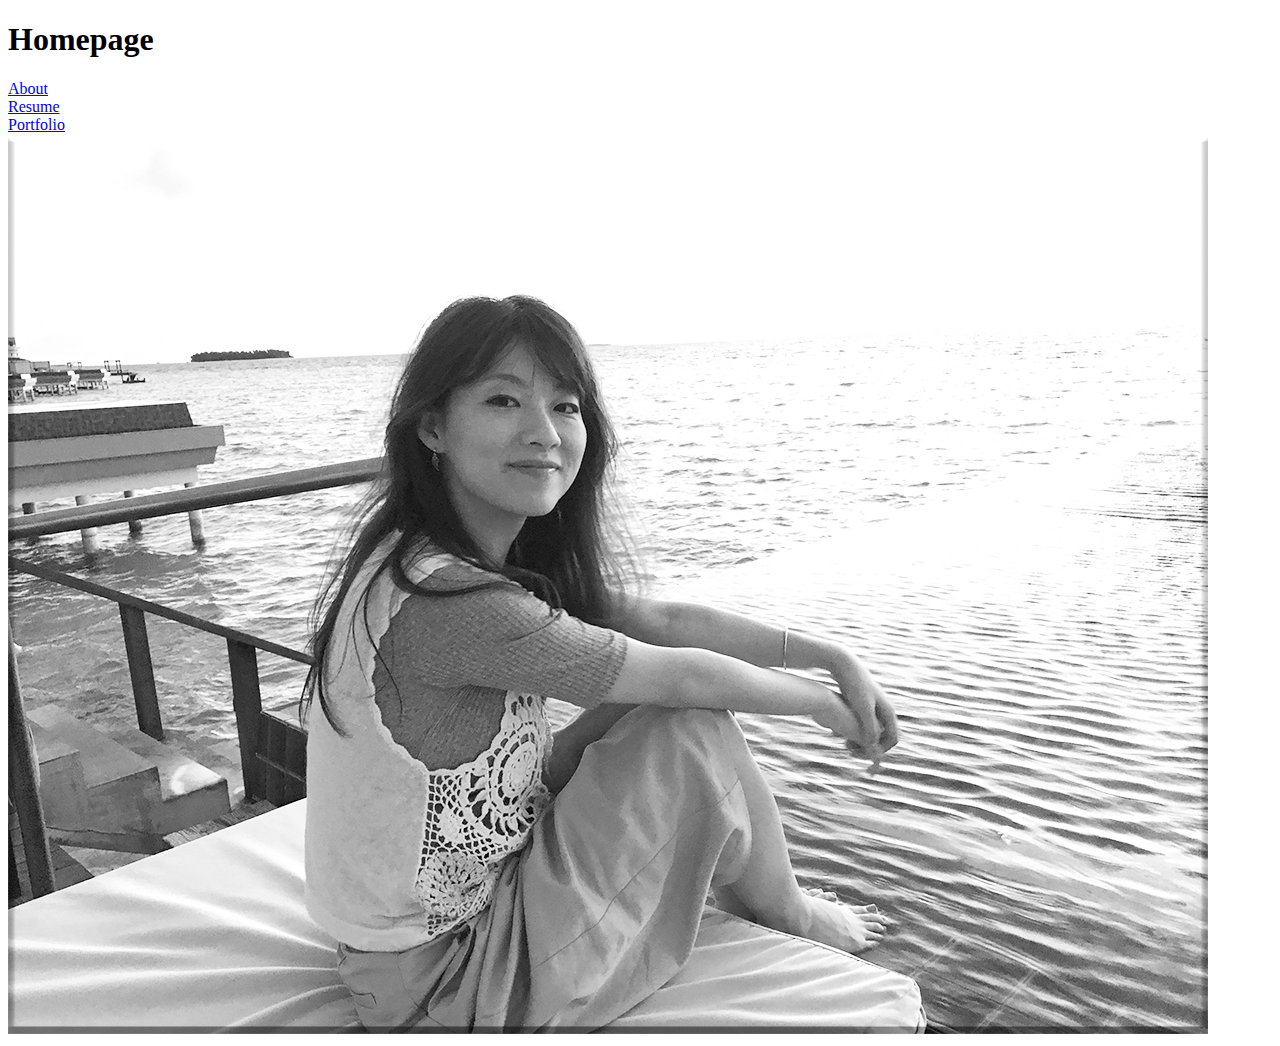
<file: week1/links-and-images/index.html>
<!DOCTYPE html>
<html lang="en">

<head>
  <meta charset="UTF-8">
  <meta http-equiv="X-UA-Compatible" content="IE=edge">
  <meta name="viewport" content="width=device-width, initial-scale=1.0">
  <title>Links & Images</title>
</head>

<body>
  <h1>Homepage</h1>
  <!-- <a href=”https://theuselessweb.com/”>click me</a><br> -->
  <a href="./pages/about.html">About</a><br>
  <a href="./pages/Resume.html">Resume</a><br>
  <a href="./pages/Resume.html">Portfolio</a><br>
  <img src="./images/myphoto.jpg">

</body>

</html>
</file>
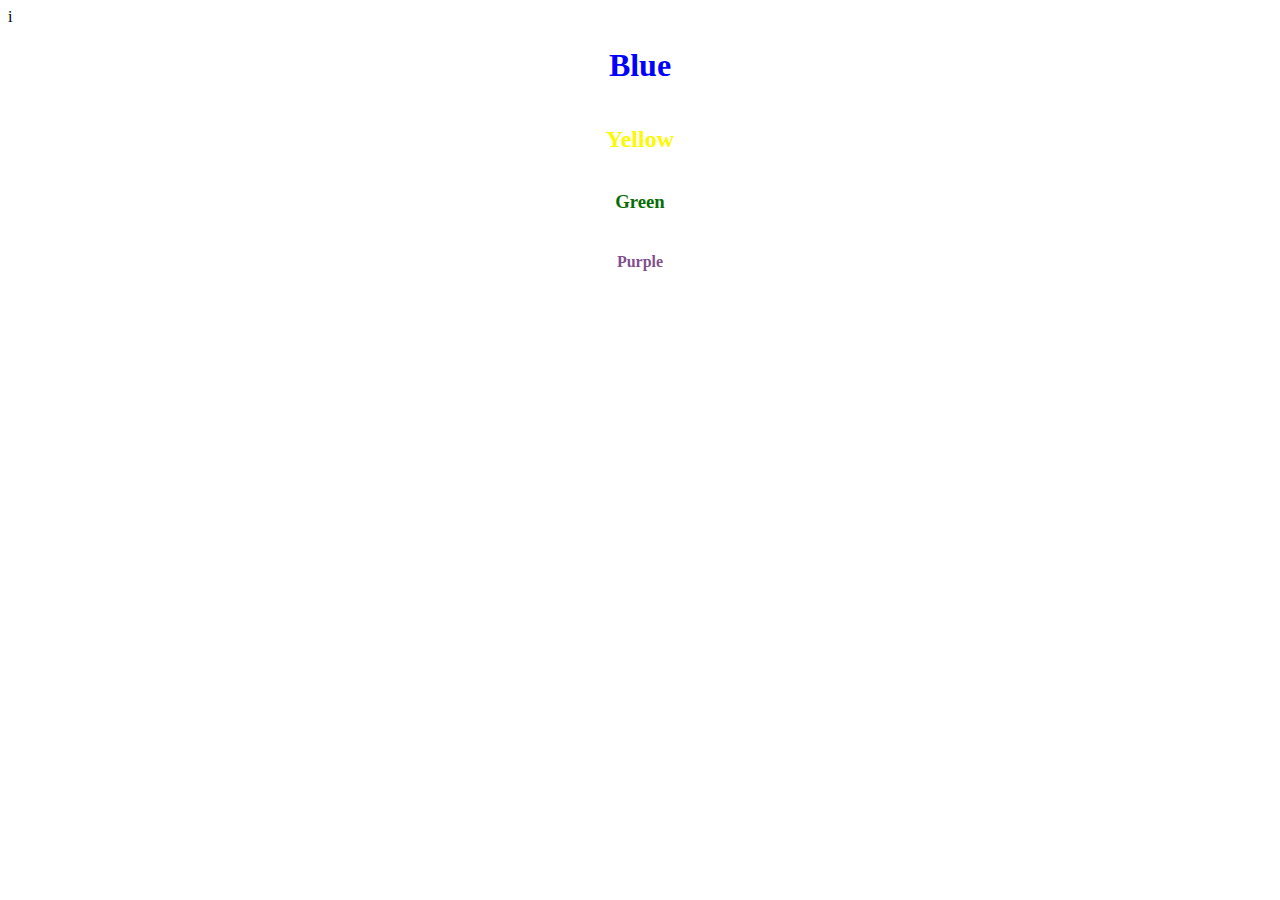
<file: week2/color/index.html>
i<!DOCTYPE html>
<html lang="en">
<head>
  <meta charset="UTF-8">
  <meta http-equiv="X-UA-Compatible" content="IE=edge">
  <meta name="viewport" content="width=device-width, initial-scale=1.0">
  <title>Color</title>
  <link rel="stylesheet" href="./style.css">
</head>
<body>
  <div>
  <h1>Blue</h1>
  <h2>Yellow</h2>
  <h3>Green</h3>
  <h4>Purple</h4>
</div>
</body>
</html>
</file>
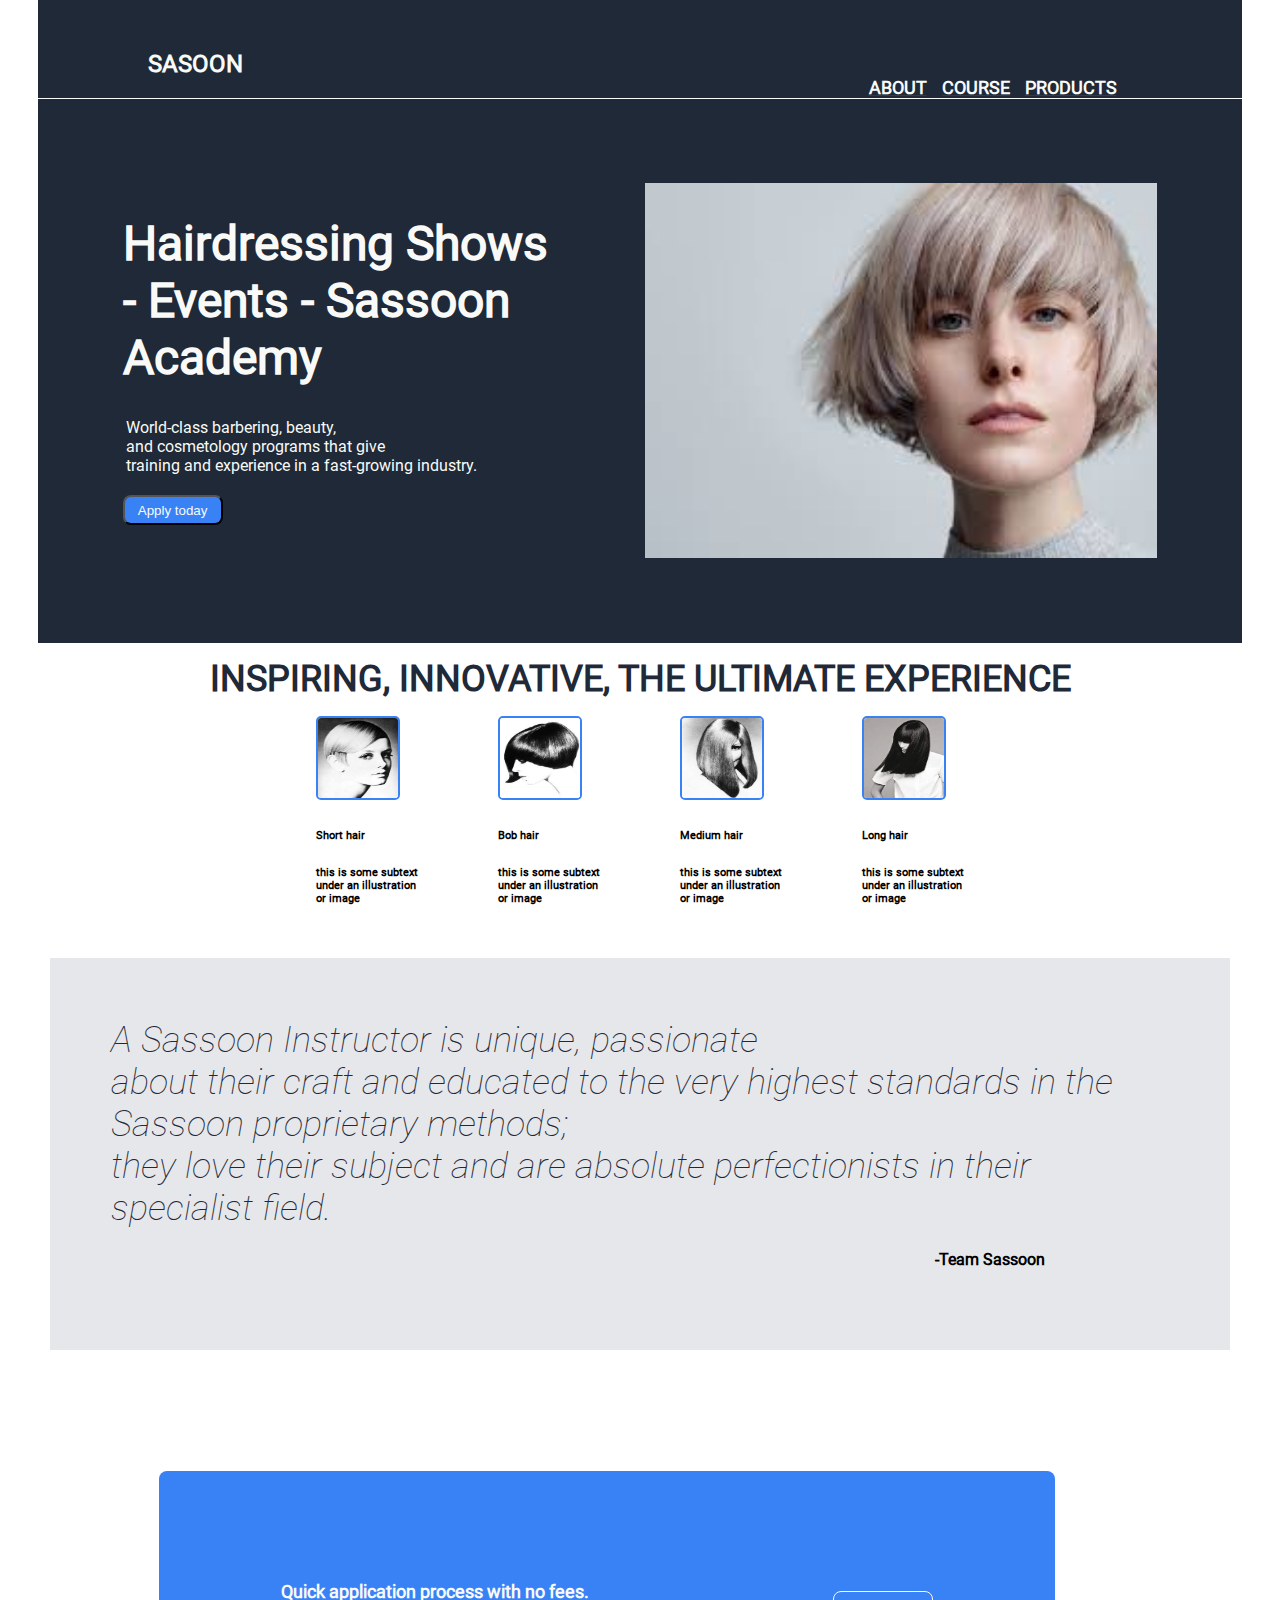
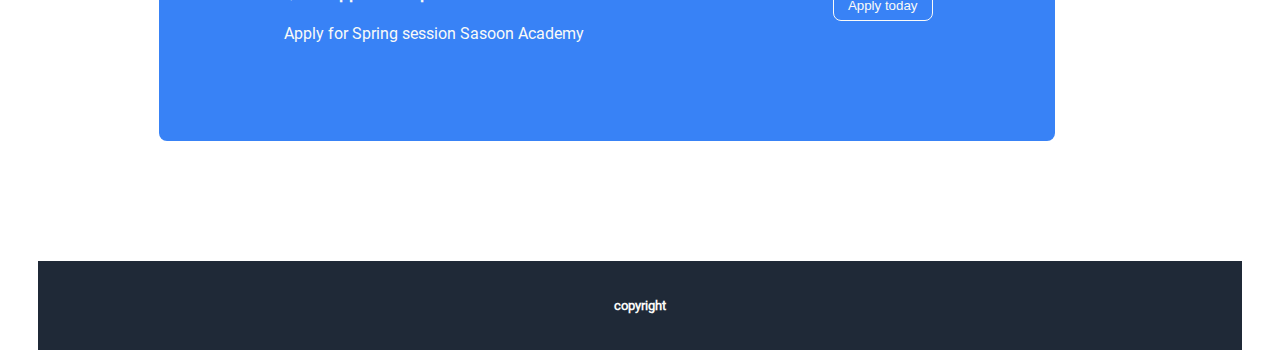
<file: week2/main_homework/index.html>
<!DOCTYPE html>
<html lang="en">

<head>
  <meta charset="UTF-8">
  <meta http-equiv="X-UA-Compatible" content="IE=edge">
  <meta name="viewport" content="width=device-width, initial-scale=1.0">
  <title>CSS Assignments</title>
  <link rel="Stylesheet" href="style.css" />
</head>

<body>
  <header>
    <h2 id="logo">SASOON</h2>
    <nav>
      <a href="">
        <h3 class="headerlink">ABOUT</h3>
      </a>
      <a href="">
        <h3 class="headerlink">COURSE</h3>
      </a>
      <a href="">
        <h3 class="headerlink">PRODUCTS</h3>
      </a>
    </nav>
  </header>
  <main>
  <section id="section">
    <aside id="section1">
      <h1>Hairdressing Shows <br>- Events - Sassoon Academy</h1>
      <p>World-class barbering, beauty,<br>and cosmetology programs that give<br>training and experience in a
        fast-growing industry.</p>
      <button class="button">Apply today</button>
      </aside>

    <aside id="section2">
      <img id="section2" src="./img/images.jpeg" alt="hero">
    </aside>
  </section>
  <h3><b>INSPIRING, INNOVATIVE, THE ULTIMATE EXPERIENCE</b></h3>
  <section id="section3">
    <figure>
      <img class="box" src="./img/style1.jpeg" alt="style1">
      <figcaption>
      <h6>Short hair</h6>
      <h6>this is some subtext<br>under an illustration<br>or image</h6>
    </figcaption>
    </figure>
    <figure>
      <img class="box" src="./img/style2.jpeg" alt="style2">
    <figcaption>
      <h6>Bob hair</h6>
      <h6>this is some subtext<br>under an illustration<br>or image</h6>
    </figcaption>
    </figure>
    <figure>
      <img class="box" src="./img/style8.jpeg" alt="style8">
    <figcaption>
      <h6>Medium hair</h6>
      <h6>this is some subtext<br>under an illustration<br>or image</h6>
    </figcaption>
    </figure>
    <figure>
      <img class="box" src="./img/style9.jpeg" alt="style9">
    <figcaption>
      <h6>Long hair</h6>
      <h6>this is some subtext<br>under an illustration<br>or image</h6>
    </figcaption>
    </figure>
  </section>

  <article id="mid-article">
    <i>A Sassoon Instructor is unique, passionate<br>about their craft and educated to the very highest
      standards in the Sassoon proprietary methods;<br>they love their subject and are absolute perfectionists
      in their specialist field.</i>
    <div id="author">
      <h4 id="author">-Team Sassoon</h4>
    </div>
  </article>

  <section id="section4">
    <div id="article-sec4">
      <h3>Quick application process with no fees.</h3><br>
      <p>Apply for Spring session Sasoon Academy</p>
    </div>
    <button class="button-white">Apply today</button>
  </section>
</main>
  <footer>
    <h5>copyright</h5>
  </footer>
</body>

</html>
</file>
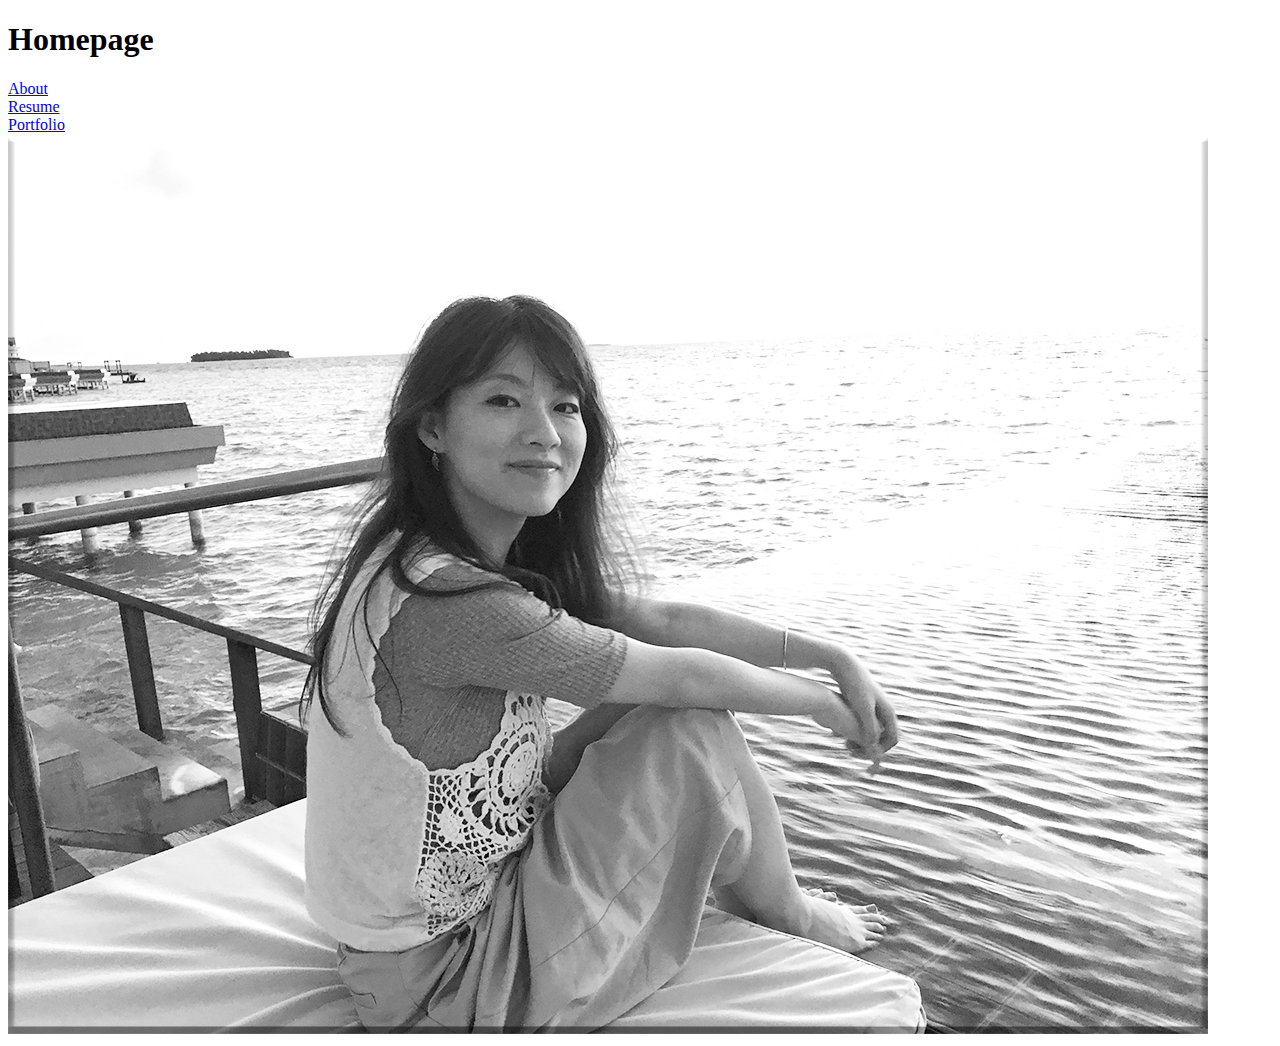
<file: week1/links-and-images/pages/index.html>
<!DOCTYPE html>
<html lang="en">
<head>
  <meta charset="UTF-8">
  <meta http-equiv="X-UA-Compatible" content="IE=edge">
  <meta name="viewport" content="width=device-width, initial-scale=1.0">
  <title>Links & Images</title>
</head>
<body>
  <h1>Homepage</h1>
  <!-- <a href=”https://theuselessweb.com/”>click me</a><br> -->
  <a href="./about.html">About</a><br>
  <a href="./Resume_20221006.pdf">Resume</a><br>
  <a href="https://emikusaba.github.io/ACA_web101_Emi_Kusaba/src/Portfolio-Rebuild/index.html">Portfolio</a><br>
  <img src="../images/myphoto.jpg">
</body>
</html>
</file>
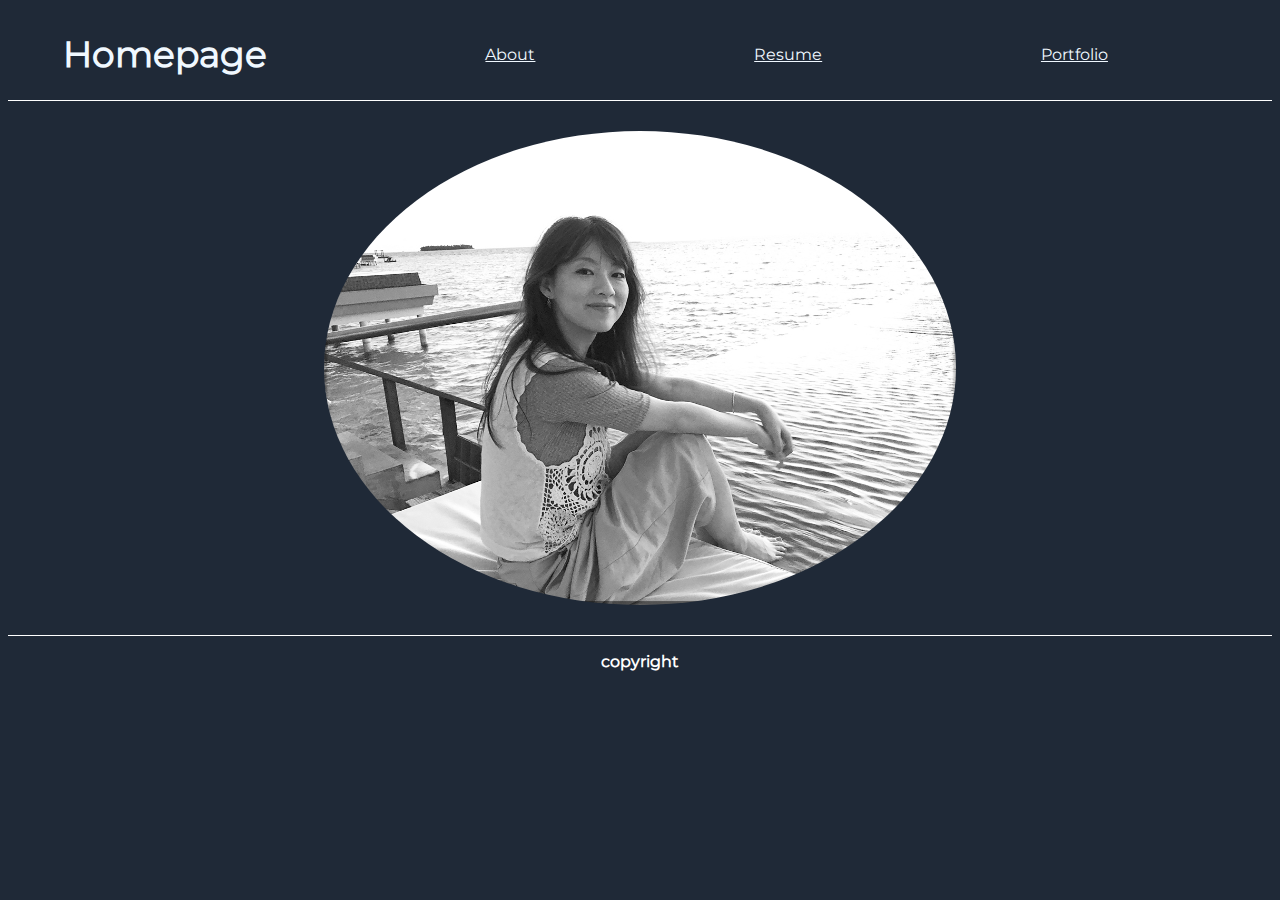
<file: week2/links-and-images/pages/index.html>
<!DOCTYPE html>
<html lang="en">

<head>
  <meta charset="UTF-8">
  <meta http-equiv="X-UA-Compatible" content="IE=edge">
  <meta name="viewport" content="width=device-width, initial-scale=1.0">
  <title>Links & Images</title>
  <link rel="Stylesheet" href="./style.css">
</head>

<body>
  <header>
  <h1>Homepage</h1><br>
  <!-- <a href=”https://theuselessweb.com/”>click me</a><br> -->
  <a href="./about.html">About</a><br>
  <a href="./Resume_20221006.pdf">Resume</a><br>
  <a href="https://emikusaba.github.io/ACA_web101_Emi_Kusaba/src/Portfolio-Rebuild/portfolio_page.html">Portfolio</a><br>
</header>
  <img class="my-img" src="../images/myphoto.jpg">
  <footer>
    <h4>copyright</h4>
  </footer>

</body>

</html>
</file>
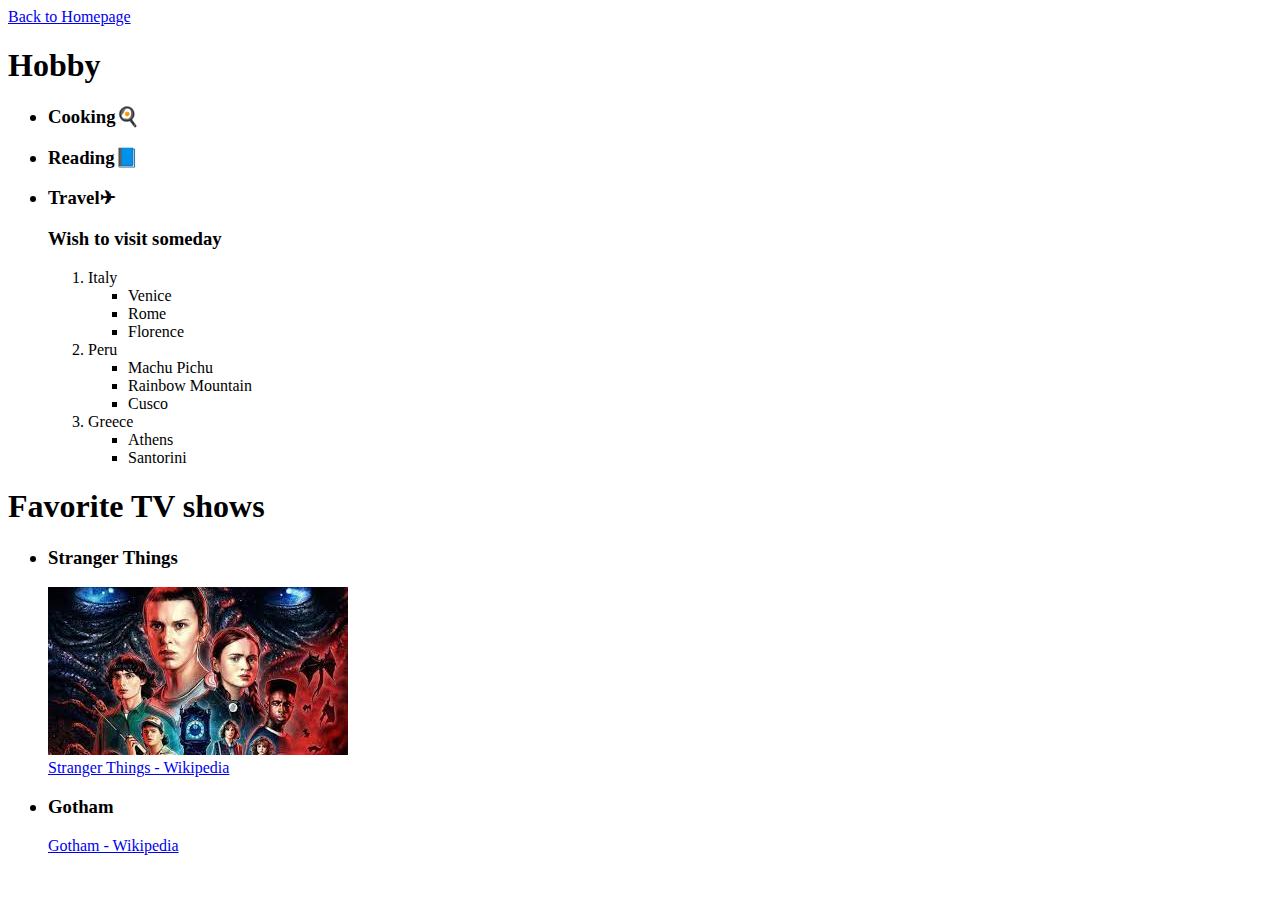
<file: week1/links-and-images/pages/about.html>
<!DOCTYPE html>
<html lang="en">
<head>
  <meta charset="UTF-8">
  <meta http-equiv="X-UA-Compatible" content="IE=edge">
  <meta name="viewport" content="width=device-width, initial-scale=1.0">
  <title>About</title>
</head>
<body>
  <!-- hobby/favorite books/movies -->
  <div>
    <a href="./index.html">Back to Homepage</a>
    <h1>Hobby</h1>
    <ul>
      <h3>
        <li>Cooking&#x1F373;</li>
      </h3>
      <h3>
        <li>Reading&#x1F4D8;</li>
      </h3>
      <h3>
        <li>Travel&#9992;</li>
      </h3>
      <h3>Wish to visit someday</h3>
      <ol>
        <li>Italy</li>
        <ul>
          <li>Venice</li>
          <li>Rome</li>
          <li>Florence</li>
        </ul>
        <li>Peru</li>
        <ul>
          <li>Machu Pichu</li>
          <li>Rainbow Mountain</li>
          <li>Cusco</li>
        </ul>
        <li>Greece</li>
        <ul>
          <li>Athens</li>
          <li>Santorini</li>
        </ul>
      </ol>
    </ul>
    <h1>Favorite TV shows</h1>
    <ul>
      <h3>
        <li>Stranger Things</li>
      </h3>
      <img src="../images/stranger.jpeg"><br>
      <a href="https://en.wikipedia.org/wiki/Stranger_Things">Stranger Things - Wikipedia</a><br>
      <h3>
        <li>Gotham</li>
      </h3>
      <a href="https://en.wikipedia.org/wiki/Gotham_(TV_series)">Gotham - Wikipedia</a>
    </ul>
    <!-- <a href="../../lists/index.html">Go to lists assignment</a><br> -->
  </div>
</body>
</html>
</file>
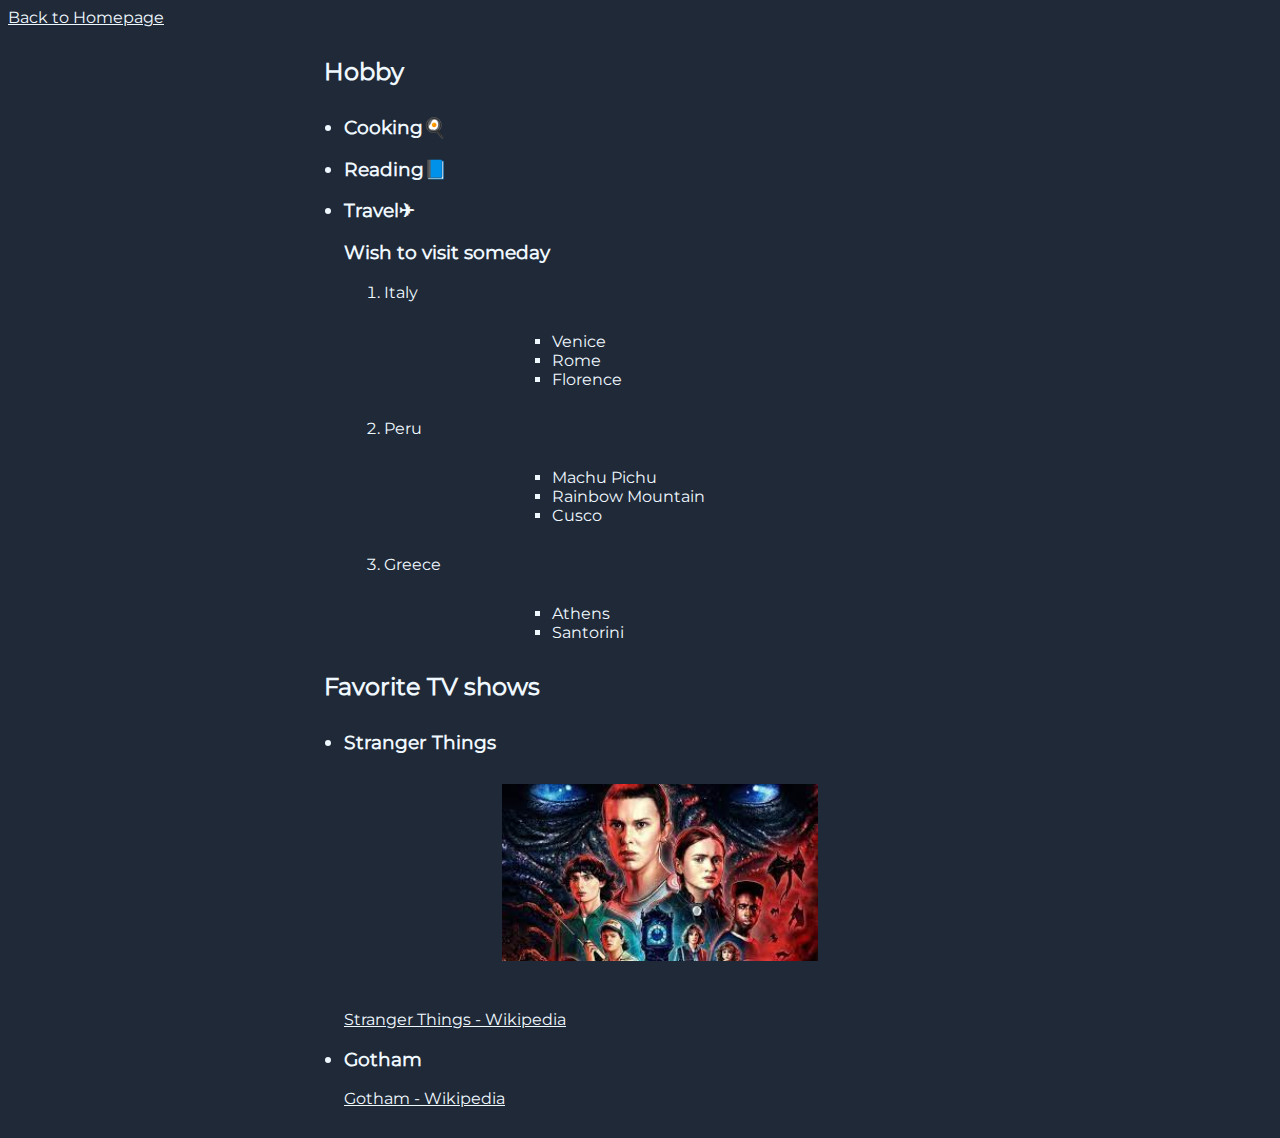
<file: week2/links-and-images/pages/about.html>
<!DOCTYPE html>
<html lang="en">

<head>
  <meta charset="UTF-8">
  <meta http-equiv="X-UA-Compatible" content="IE=edge">
  <meta name="viewport" content="width=device-width, initial-scale=1.0">
  <link rel="stylesheet" href="./style.css">
  <title>About</title>
</head>

<body>
  <a href="./index.html">Back to Homepage</a>
  <!-- hobby/favorite books/movies -->
  <div>
    <h2>Hobby</h2>
    <ul>
      <h3>
        <li>Cooking&#x1F373;</li>
      </h3>
      <h3>
        <li>Reading&#x1F4D8;</li>
      </h3>
      <h3>
        <li>Travel&#9992;</li>
      </h3>
      <h3>Wish to visit someday</h3>
      <ol>
        <li>Italy</li>
        <ul>
          <li>Venice</li>
          <li>Rome</li>
          <li>Florence</li>
        </ul>
        <li>Peru</li>
        <ul>
          <li>Machu Pichu</li>
          <li>Rainbow Mountain</li>
          <li>Cusco</li>
        </ul>
        <li>Greece</li>
        <ul>
          <li>Athens</li>
          <li>Santorini</li>
        </ul>
      </ol>
    </ul>

    <h2>Favorite TV shows</h2>
    <ul>
      <h3>
        <li>Stranger Things</li>
      </h3>
      <img class="st-img" src="../images/stranger.jpeg"><br>
      <a href="https://en.wikipedia.org/wiki/Stranger_Things">Stranger Things - Wikipedia</a><br>
      <h3>
        <li>Gotham</li>
      </h3>
      <a href="https://en.wikipedia.org/wiki/Gotham_(TV_series)">Gotham - Wikipedia</a>
    </ul>
    <!-- <a href="../../lists/index.html">Go to lists assignment</a><br> -->
  </div>
</body>

</html>
</file>
<file: week2/color/style.css>
h1{
  color: blue /*keyword*/
}
h2{
  color: rgb(250, 250, 7) /*rgb*/
}
h3{
  color: #066d06 /*HEX*/
}
h4{
  color: hsla(288, 68%, 25%, 0.777) /*HSL*/
}
div{
  display: flex;
  flex-direction: column;
  text-align: center;
  
}
</file>
<file: week2/main_homework/style.css>
@font-face {
  font-family: 'Roboto';
  src: url(fonts/Roboto-Regular.ttf);
  font-weight: normal;
}

@font-face {
  font-family: 'Roboto-ThinItalic';
  src: url(fonts/Roboto-ThinItalic.ttf);
}

/* * {
  box-sizing: border-box;
} */

body {
  font-family: "Roboto", sans-serif;
  font-weight: normal;
  margin-left: 3%;
  margin-right: 3%;
  margin-top: 0;
  margin-bottom: 0;
}

header {
  background-color: #1F2937;
}

header {
  display: flex;
  flex-direction: row;
  justify-content: space-between;
  padding-right: 110px;
  border-bottom: 1px solid #f9faf8;
}

nav {
  display: flex;
  align-items: flex-end;
}

p {
  color: #f9faf8;
  margin: 3px;
}

h1 {
  font-size: 48px;
  color: #f9faf8;
}

h2 {
  font-size: 24px;
  color: #f9faf8;
}

h3 {
  font-size: 18px;
  color: #f9faf8;
  margin: 0;
  padding-top: 15px;
}
h5{
  color: #f9faf8;
}

i {
  /* font-family: 'Roboto',sans-serif;
  font-weight: Thin; */
  font-size: 36px;
  color: #1f2937;
}

b {
  display: flex;
  justify-content: center;
  font-size: 36px;
  color: #1f2937;
}

.button {
  background-color: #3882f6;
  color: #f9faf8;
  width: 100px;
  height: 30px;
  display: flex;
  align-items: center;
  justify-content: center;
  border-radius: 8px;
  margin-top: 20px;
}
.button-white{
  background-color: #3882f6;
  color: #f9faf8;
  border: 1px solid #f9faf8;
  width: 100px;
  height: 30px;
  display: flex;
  align-items: center;
  justify-content: center;
  border-radius: 8px;
}

.headerlink {
  margin-right: 15px;
}

#logo {
  margin-left: 10%;
  margin-top: 50px;
}

#section{
  background-color: #1F2937;
  display: flex;
  justify-content: space-around;
  padding: 7%;
}

#section2 {
  width: 40vw;
  height: auto;
  display: flex;
  justify-content: center;
  align-items: center;
  background-color: black;
}

.box {
  border: 2px solid #3882f6;
  width: 80px;
  height: 80px;
  border-radius: 5px;
  margin: auto;
}

#section3 {
  display: flex;
  flex-direction: row;
  justify-content: center;
}

article {
  margin: 1%;
}

#mid-article {
  background-color: #E5E7EB;
  display: flex;
  align-items: center;
  justify-content: center;
  flex-direction: column;
  padding: 5%;

}

#mid-article i {
  font-family: "Roboto-ThinItalic";
}

#author{
  margin-left: 350px;
  display: flex;
  justify-content: end;
}

#section4 {
  background-color: #3882f6;
  width: 70vw;
  height: 30vh;
  display: flex;
  align-items: center;
  justify-content: space-around;
  border-radius: 8px;
 margin: 10%;
  
}
footer{
  background-color: #1f2937;
  align-items: center;
  padding: 15px;
  display: flex;
  justify-content: center;
}
</file>
<file: week2/links-and-images/pages/style.css>
@font-face {
  font-family: 'Montserrat';
  src: url(fonts/Montserrat-VariableFont_wght.ttf);
  font-weight: normal;
}

@font-face {
  font-family: 'Montserrat-italic';
  src: url(fonts/Montserrat-Italic-VariableFont_wght.ttf);
}

body{
  background-color:#1f2937;
  font-family: 'Montserrat';
  color: aliceblue;
}
header{
  display: flex;
  justify-content: space-around;
  align-items: center;
  border-bottom: 1px solid white;
}
.my-img{
  display: block;
  margin-left: auto;
  margin-right: auto;
  width: 50%;
  border-radius: 50%;
  margin-top: 30px;
  margin-bottom: 30px;
}
.st-img{
  display: block;
  margin-left: auto;
  margin-right: auto;
  width: 50%;
  margin-top: 30px;
  margin-bottom: 30px;
}
a{
  color: aliceblue;
}
h1{
  display: inline;
  color: aliceblue;
  font-size: 36px;
}
h2{
  display: block;
  margin-left: auto;
  margin-right: auto;
  width: 50%;
  margin-top: 30px;
  margin-bottom: 30px;
  font-size: 24px;
}
h4{
  font-size: 16px;
}
footer{
  display:flex;
  justify-content: center;
  align-items: center;
  width:100%;
  height:50px;
  color: white;
  border-top: 1px solid white;
}
ul{
  display: block;
  margin-left: auto;
  margin-right: auto;
  width: 50%;
  margin-top: 30px;
  margin-bottom: 30px;
}
</file>
